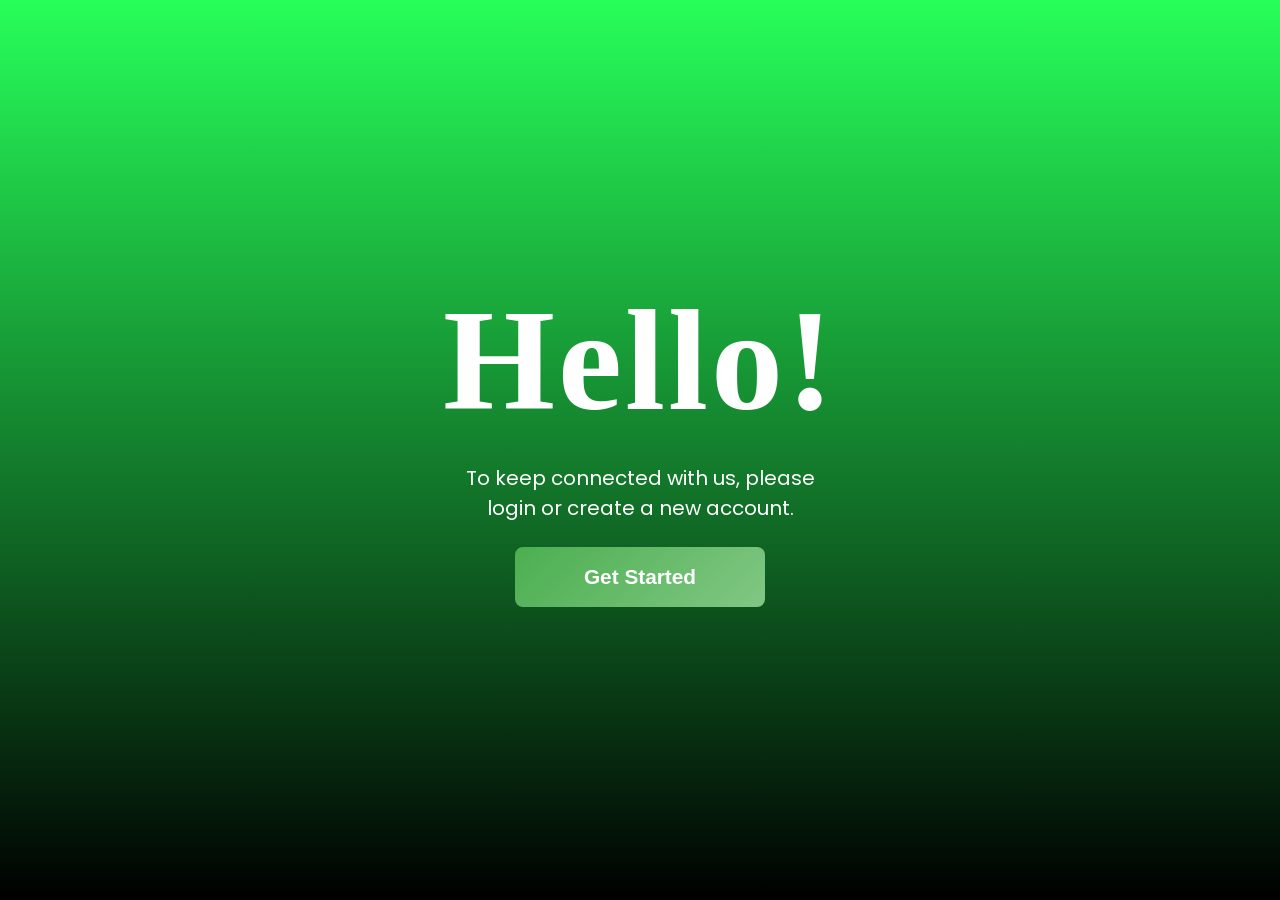
<file: index.html>
<!DOCTYPE html>
<html lang="en">
<head>
  <meta charset="UTF-8" />
  <meta name="viewport" content="width=device-width, initial-scale=1.0"/>
  <title>MainTix</title>
  <link href="https://fonts.googleapis.com/css2?family=Orbitron:wght@700&display=swap" rel="stylesheet" />
  <link href="https://fonts.googleapis.com/css2?family=Poppins:wght@400;500;600&display=swap" rel="stylesheet">

  <link href="https://fonts.googleapis.com/css2?family=VT323&display=swap" rel="stylesheet">


  <link rel="stylesheet" href="style.css" />
</head>
<body>

  <!--Background Container-->
  <div class="background">

    <!--Landing Page-->
    <div class="landing-page" id="landingPage">
      <div class="landing-content">
        <h1>Hello!</h1>
        <p>To keep connected with us, please login or create a new account.</p>
        <button id="getStartedBtn" class="green-btn">Get Started</button>
      </div>
    </div>

    <!--Form Container(Login/Register Box)-->
    <div class="form-container" id="formContainer">
      <!--Login Form-->
      <div class="form-box active" id="login-form">
        <form id="loginForm" action="index_ced.php" method="post">
          <h2 class="system-title">MAINTIX</h2>
          <p class="form-subtitle-center">Welcome Back!</p>
          <p class="form-subtitle-left">Login your Account</p>
          <input
            type="email"
            id="email"
            name="email"
            placeholder="PHINMA Email (e.g., jata.agas.up@phinmaed.com)"
            required
            autocomplete="username"
          />
          <input
            type="password"
            name="password"
            placeholder="Password"
            required
            autocomplete="current-password"
          />
          <button type="submit" name="login">Sign In</button>
          <p class="forgot-password"><a href="#" onclick="showForm('forgot-password-form')">Forgot Password?</a></p>

          <p>Don't have any account? <a href="#" onclick="showForm('register-form')">Sign Up</a></p>
        </form>
      </div>

      <!--Register Form-->
      <div class="form-box" id="register-form">
        <form action="index.php" method="post">
          <h2 class="system-title">MAINTIX</h2>
          <p class="form-subtitle-center">Create Account</p>
          <p class="form-subtitle-left">Register</p>
          <div class="form-grid">
            <div class="form-group"><input type="text" name="firstname" placeholder="First Name" required></div>
            <div class="form-group"><input type="text" name="lastname" placeholder="Last Name" required></div>
            <div class="form-group"><input type="text" name="tin" placeholder="TIN Number" required></div>
            <div class="form-group"><input type="text" name="Department" placeholder="Department" required></div>
            <div class="form-group"><input type="email" name="email" placeholder="Email" required></div>
            <div class="form-group"><input type="password" name="password" placeholder="Password" required></div>
          </div>
          <div class="form-button-center">
            <button type="submit" name="register">Sign Up</button>
          </div>
          <p>Already have an account? <a href="#" onclick="showForm('login-form')">Sign In</a></p>
        </form>
      </div>
      
      <!--Forgot Password Form-->
      <div class="form-box" id="forgot-password-form">
        <form action="">
            <h2 class="system-title">MAINTIX</h2>
            <p class="form-subtitle-center">Forgot Password</p>
            <p class="form-subtitle-left">Reset Your Password</p>
            
            <input type="email" name="email" placeholder="Enter your email" required>
            
            <div class="form-button-center">
                <button type="submit" name="reset_password">Reset Password</button>
            </div>
            <p>Remembered your password? <a href="#" onclick="showForm('login-form')">Sign In</a></p>
        </form>
      </div>
    </div>

  </div>

  <!-- <script src="dashboard.js"></script> -->
  <script src="script.js"></script>
</body>
</html>
</file>
<file: style.css>
/* Reset */
* { 
  margin: 0; 
  padding: 0; 
  box-sizing: border-box; 
} 

body, html { 
  height: 100%; 
  color: #333; 
  font-family: 'Poppins', sans-serif; /*Poppins*/
}  

/*Background Container*/
.background { 
  background: linear-gradient(#27ff5a,#000000);
  height: 100vh; 
  width: 100%; 
  position: relative; 
  overflow: hidden; 
  display: flex; 
  justify-content: center; 
  align-items: center; 
} 

/*Landing Page*/
.landing-page { 
  position: absolute; 
  width: 100%; 
  height: 100%; 
  display: flex; 
  justify-content: center; 
  align-items: center; 
  z-index: 1; 
  opacity: 1; 
  transition: opacity 0.5s ease; 
} 

.landing-page.hide { 
  opacity: 0; 
  pointer-events: none; 
} 

/*Landing Content*/
.landing-content { 
  text-align: center; 
  padding: 0 20px; 
  max-width: 500px; 
  display: flex; 
  flex-direction: column; 
  align-items: center; 
  gap: 19.2px; 
} 

.landing-content h1 { 
  font-family: 'Cambria'; 
  font-size: 144px; 
  color: #ffffff; 
  font-weight: 700; 
  letter-spacing: 3px; 
} 

.landing-content p { 
  font-size: 20px; 
  color: #ffffff; 
  max-width: 400px; 
} 

.green-btn { 
  width: 250px; 
  padding: 18px 20px; 
  font-size: 20.8px; 
  background-color: #4CAF50; 
  color: white; 
  border: none; 
  border-radius: 8px; 
  cursor: pointer; 
  transition: background 0.3s ease; 
} 

.green-btn:hover { 
  background-color: #45a049; 
} 

/* Form Container */
.form-container {
  opacity: 0;
  top: 50%;
  left: 50%; /* center horizontally */
  transform: translate(-50%, -50%); /* center vertically & horizontally */
  transition: all 0.5s ease;
  pointer-events: none;
  z-index: 2;
  position: absolute;
  max-width: 500px;
  width: 90%; /* responsive */
}

.form-container.show { 
  opacity: 1; 
  pointer-events: auto; 
} 

/* Form Box */
.form-box { 
  width: 100%; 
  min-height: 660px; 
  padding: 10px 20px; 
  display: none; 
  background: #ccf5e7; 
  border-radius: 12px; 
  box-shadow: 0 8px 20px rgba(0, 0, 0, 0.25); 
} 

.form-box.active { 
  display: block; 
} 

/* Titles and Subtitles */
.system-title { 
  font-family: 'Orbitron', sans-serif; 
  font-size: 43px; 
  text-align: center; 
  font-weight: 700; 
  padding-top: 30px; 
  margin-bottom: 35px; 
  color: #1b3a1a; 
  letter-spacing: 2px; 
} 

.form-subtitle-center { 
  font-size: 28px; 
  text-align: center; 
  font-weight: 500; 
  margin-bottom: 50px; 
  color: #333; 
} 

.form-subtitle-left { 
  font-size: 17px; 
  text-align: left; 
  padding-left: 12px; 
  margin-bottom: 5px; 
  font-weight: 500; 
} 

/* Form Inputs */
input, select { 
  width: 100%; 
  padding: 17px; 
  background: #f5f5f5; 
  border-radius: 8px; 
  border: none; 
  outline: none; 
  font-size: 17px; 
  margin-bottom: 15px; 
  transition: 0.2s ease; 
} 

input:focus, select:focus { 
  background: #fff; 
  border: 1px solid #4CAF50; 
  box-shadow: 0 0 6px rgba(76, 175, 80, 0.5); 
} 

/* Form Buttons */
button { 
  width: 50%; 
  padding: 17px; 
  margin: 0 auto 15px; 
  display: block; 
  background: linear-gradient(135deg, #4CAF50, #81C784); 
  border: none; 
  border-radius: 8px; 
  color: #fff; 
  font-weight: 600; 
  font-size: 17px; 
  cursor: pointer; 
  transition: background 0.3s ease, transform 0.3s ease; 
} 

button:hover { 
  background: linear-gradient(135deg, #388E3C, #66BB6A); 
  transform: translateY(-2px); 
} 

/* Form Grid & Layout */
.form-grid { 
  display: grid; 
  grid-template-columns: 1fr 1fr; 
  gap: 4px; 
} 

.form-group { 
  width: 100%; 
} 

.form-button-center { 
  grid-column: span 2; 
  display: flex; 
  justify-content: center; 
  margin-top: 10px; 
} 

/* Text and Links */
p { 
  font-size: 17px; 
  text-align: center; 
  margin-bottom: 5px; 
} 

p a { 
  color: #2e7d32; 
  text-decoration: none; 
} 

p a:hover { 
  text-decoration: underline; 
} 

.forgot-password { 
  text-align: right; 
  margin-bottom: 35px; 
  font-size: 17px; 
}
</file>
